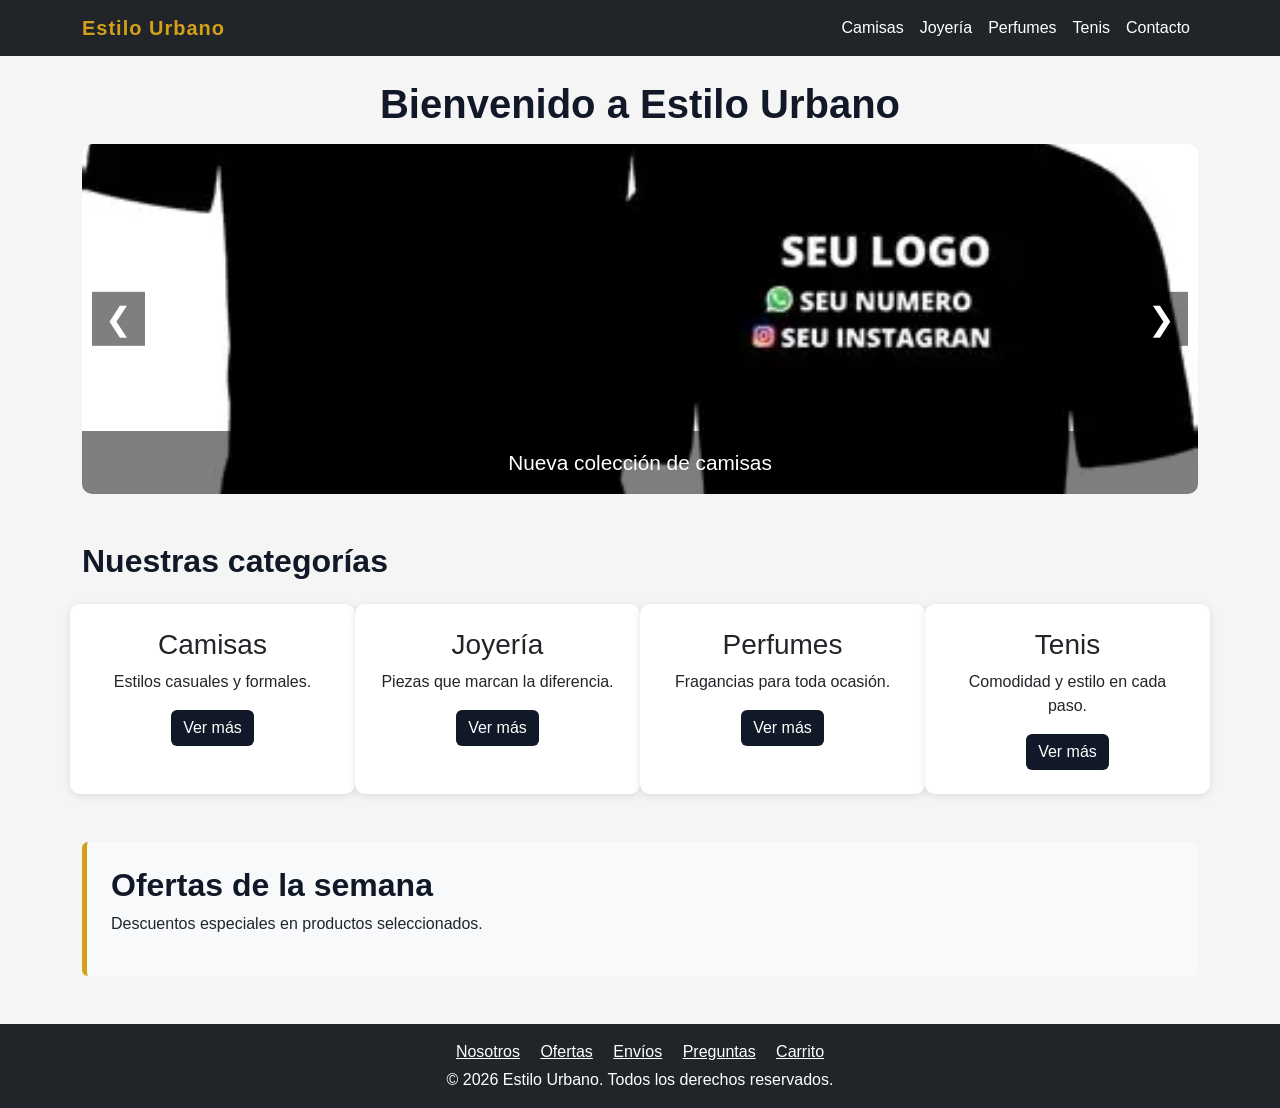
<file: index.html>
<!DOCTYPE html>
<html lang="es">
<head>
  <!-- Codificación y diseño responsivo -->
  <meta charset="UTF-8">
  <meta name="viewport" content="width=device-width, initial-scale=1">
  <title>Estilo Urbano | Tienda Online</title>
  <!-- Bootstrap (framework CSS) -->
  <link href="https://cdn.jsdelivr.net/npm/bootstrap@5.3.3/dist/css/bootstrap.min.css" rel="stylesheet">
  <!-- Nuestros estilos -->
  <link rel="stylesheet" href="css/styles.css">
</head>
<body>

  <!-- ENCABEZADO: logo y menú de navegación -->
  <header>
    <nav class="navbar navbar-expand-lg navbar-dark bg-dark">
      <div class="container">
        <a class="navbar-brand" href="index.html">Estilo Urbano</a>
        <button class="navbar-toggler" type="button" data-bs-toggle="collapse" data-bs-target="#menu">
          <span class="navbar-toggler-icon"></span>
        </button>
        <div class="collapse navbar-collapse" id="menu">
          <ul class="navbar-nav ms-auto">
            <li class="nav-item"><a class="nav-link" href="pages/camisas.html">Camisas</a></li>
            <li class="nav-item"><a class="nav-link" href="pages/joyeria.html">Joyería</a></li>
            <li class="nav-item"><a class="nav-link" href="pages/perfumes.html">Perfumes</a></li>
            <li class="nav-item"><a class="nav-link" href="pages/tenis.html">Tenis</a></li>
            <li class="nav-item"><a class="nav-link" href="pages/contacto.html">Contacto</a></li>
          </ul>
        </div>
      </div>
    </nav>
  </header>

  <!-- CUERPO PRINCIPAL -->
  <main class="container my-4">

    <!-- Sección del carrusel (se activa con JavaScript más adelante) -->
    <section id="carrusel" class="mb-5">
  <h1 class="text-center mb-3">Bienvenido a Estilo Urbano</h1>
  <!-- Carrusel hecho con JavaScript -->
  <div class="carrusel">
    <div class="slide activo">
      <img src="images/banner1.jpg" alt="Camisas">
      <p>Nueva colección de camisas</p>
    </div>
    <div class="slide">
      <img src="images/banner2.jpg" alt="Perfumes">
      <p>Fragancias para toda ocasión</p>
    </div>
    <div class="slide">
      <img src="images/banner3.jpg" alt="Tenis">
      <p>Tenis con estilo y comodidad</p>
    </div>
    <button id="btnPrev" class="btn-prev">&#10094;</button>
    <button id="btnNext" class="btn-next">&#10095;</button>
  </div>
</section>

    <!-- Sección de productos -->
    <section id="productos">
      <h2 class="mb-4">Nuestras categorías</h2>
      <div class="row g-4">
        <article class="col-12 col-sm-6 col-lg-3 producto">
          <h3>Camisas</h3>
          <p>Estilos casuales y formales.</p>
          <a href="pages/camisas.html" class="btn btn-dark">Ver más</a>
        </article>
        <article class="col-12 col-sm-6 col-lg-3 producto">
          <h3>Joyería</h3>
          <p>Piezas que marcan la diferencia.</p>
          <a href="pages/joyeria.html" class="btn btn-dark">Ver más</a>
        </article>
        <article class="col-12 col-sm-6 col-lg-3 producto">
          <h3>Perfumes</h3>
          <p>Fragancias para toda ocasión.</p>
          <a href="pages/perfumes.html" class="btn btn-dark">Ver más</a>
        </article>
        <article class="col-12 col-sm-6 col-lg-3 producto">
          <h3>Tenis</h3>
          <p>Comodidad y estilo en cada paso.</p>
          <a href="pages/tenis.html" class="btn btn-dark">Ver más</a>
        </article>
      </div>
    </section>

    <!-- Contenido lateral: ofertas -->
    <aside class="mt-5 p-4 bg-light rounded">
      <h2>Ofertas de la semana</h2>
      <p>Descuentos especiales en productos seleccionados.</p>
    </aside>

  </main>

  <!-- PIE DE PÁGINA -->
  <footer class="bg-dark text-white text-center py-3">
    <p class="mb-1">
  <a class="text-white me-3" href="pages/nosotros.html">Nosotros</a>
  <a class="text-white me-3" href="pages/ofertas.html">Ofertas</a>
  <a class="text-white me-3" href="pages/envios.html">Envíos</a>
  <a class="text-white me-3" href="pages/preguntas.html">Preguntas</a>
  <a class="text-white" href="pages/carrito.html">Carrito</a>
</p>
    <p class="mb-0">&copy; 2026 Estilo Urbano. Todos los derechos reservados.</p>
  </footer>

  <!-- Scripts: Bootstrap y el nuestro -->
  <script src="https://cdn.jsdelivr.net/npm/bootstrap@5.3.3/dist/js/bootstrap.bundle.min.js"></script>
  <script src="js/script.js"></script>
</body>
</html>
</file>
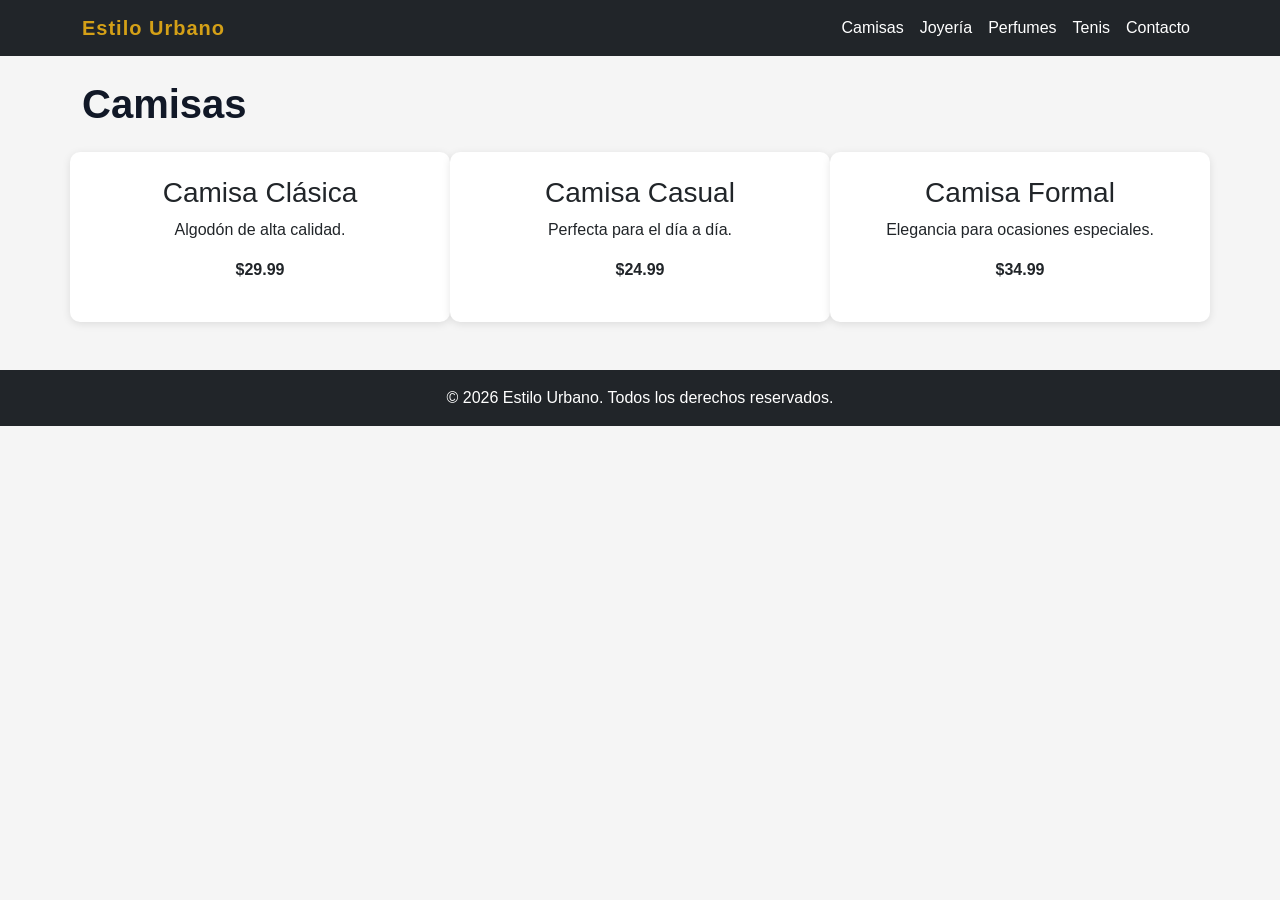
<file: pages/camisas.html>
<!DOCTYPE html>
<html lang="es">
<head>
  <meta charset="UTF-8">
  <meta name="viewport" content="width=device-width, initial-scale=1">
  <title>Camisas | Estilo Urbano</title>
  <link href="https://cdn.jsdelivr.net/npm/bootstrap@5.3.3/dist/css/bootstrap.min.css" rel="stylesheet">
  <!-- Las rutas llevan ../ porque esta página está dentro de la carpeta pages -->
  <link rel="stylesheet" href="../css/styles.css">
</head>
<body>

  <header>
    <nav class="navbar navbar-expand-lg navbar-dark bg-dark">
      <div class="container">
        <a class="navbar-brand" href="../index.html">Estilo Urbano</a>
        <button class="navbar-toggler" type="button" data-bs-toggle="collapse" data-bs-target="#menu">
          <span class="navbar-toggler-icon"></span>
        </button>
        <div class="collapse navbar-collapse" id="menu">
          <ul class="navbar-nav ms-auto">
            <li class="nav-item"><a class="nav-link" href="camisas.html">Camisas</a></li>
            <li class="nav-item"><a class="nav-link" href="joyeria.html">Joyería</a></li>
            <li class="nav-item"><a class="nav-link" href="perfumes.html">Perfumes</a></li>
            <li class="nav-item"><a class="nav-link" href="tenis.html">Tenis</a></li>
            <li class="nav-item"><a class="nav-link" href="contacto.html">Contacto</a></li>
          </ul>
        </div>
      </div>
    </nav>
  </header>

  <main class="container my-4">
    <section>
      <h1 class="mb-4">Camisas</h1>
      <div class="row g-4">
        <article class="col-12 col-sm-6 col-lg-4 producto">
          <h3>Camisa Clásica</h3>
          <p>Algodón de alta calidad.</p>
          <p><strong>$29.99</strong></p>
        </article>
        <article class="col-12 col-sm-6 col-lg-4 producto">
          <h3>Camisa Casual</h3>
          <p>Perfecta para el día a día.</p>
          <p><strong>$24.99</strong></p>
        </article>
        <article class="col-12 col-sm-6 col-lg-4 producto">
          <h3>Camisa Formal</h3>
          <p>Elegancia para ocasiones especiales.</p>
          <p><strong>$34.99</strong></p>
        </article>
      </div>
    </section>
  </main>

  <footer class="bg-dark text-white text-center py-3">
    <p class="mb-0">&copy; 2026 Estilo Urbano. Todos los derechos reservados.</p>
  </footer>

  <script src="https://cdn.jsdelivr.net/npm/bootstrap@5.3.3/dist/js/bootstrap.bundle.min.js"></script>
  <script src="../js/script.js"></script>
</body>
</html>
</file>
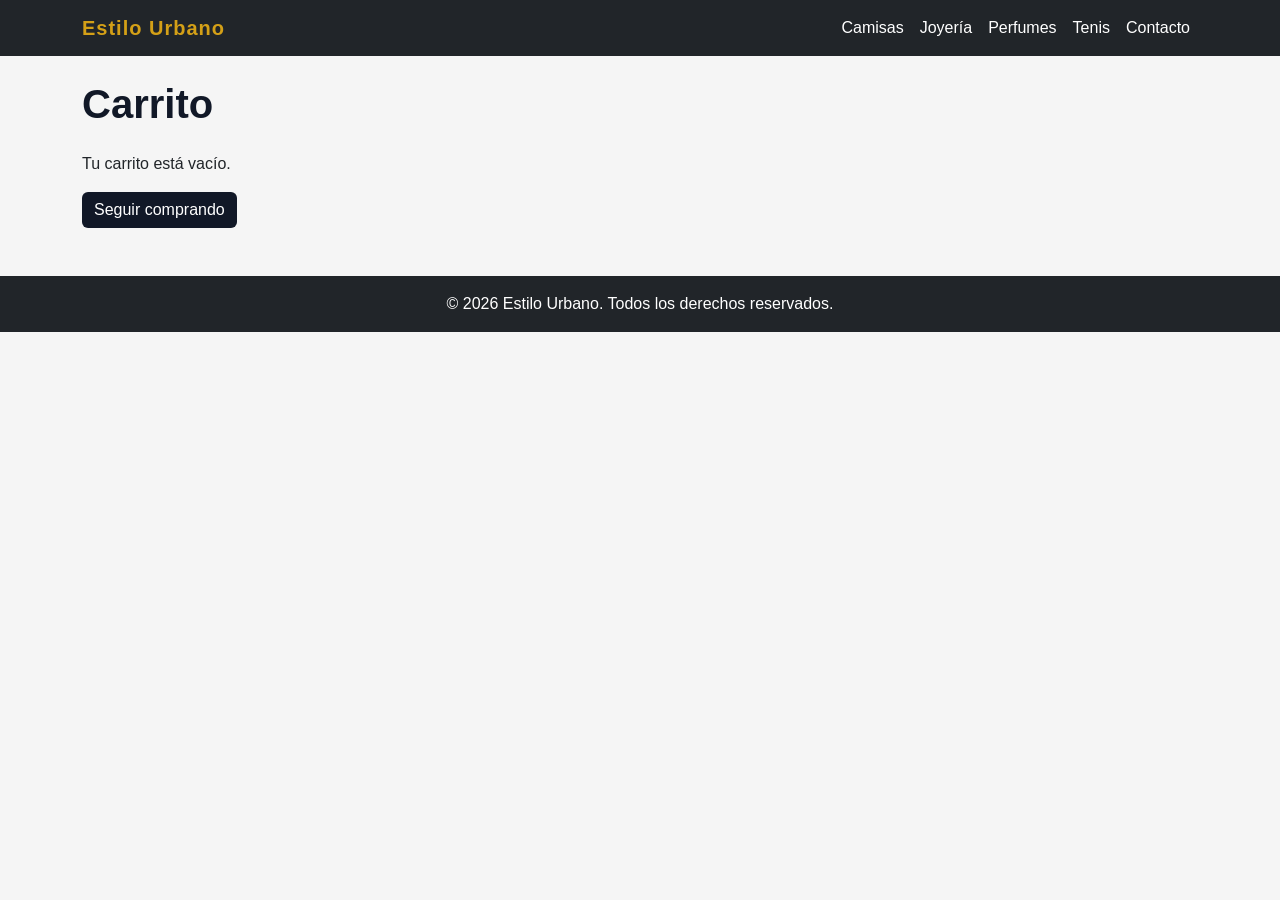
<file: pages/carrito.html>
<!DOCTYPE html>
<html lang="es">
<head>
  <meta charset="UTF-8">
  <meta name="viewport" content="width=device-width, initial-scale=1">
  <title>Carrito | Estilo Urbano</title>
  <link href="https://cdn.jsdelivr.net/npm/bootstrap@5.3.3/dist/css/bootstrap.min.css" rel="stylesheet">
  <link rel="stylesheet" href="../css/styles.css">
</head>
<body>
  <header>
    <nav class="navbar navbar-expand-lg navbar-dark bg-dark">
      <div class="container">
        <a class="navbar-brand" href="../index.html">Estilo Urbano</a>
        <button class="navbar-toggler" type="button" data-bs-toggle="collapse" data-bs-target="#menu">
          <span class="navbar-toggler-icon"></span>
        </button>
        <div class="collapse navbar-collapse" id="menu">
          <ul class="navbar-nav ms-auto">
            <li class="nav-item"><a class="nav-link" href="camisas.html">Camisas</a></li>
            <li class="nav-item"><a class="nav-link" href="joyeria.html">Joyería</a></li>
            <li class="nav-item"><a class="nav-link" href="perfumes.html">Perfumes</a></li>
            <li class="nav-item"><a class="nav-link" href="tenis.html">Tenis</a></li>
            <li class="nav-item"><a class="nav-link" href="contacto.html">Contacto</a></li>
          </ul>
        </div>
      </div>
    </nav>
  </header>

  <main class="container my-4">
    <section>
      <h1 class="mb-4">Carrito</h1>
      <p>Tu carrito está vacío.</p>
      <a href="../index.html" class="btn btn-dark">Seguir comprando</a>
    </section>
  </main>

  <footer class="bg-dark text-white text-center py-3">
    <p class="mb-0">&copy; 2026 Estilo Urbano. Todos los derechos reservados.</p>
  </footer>

  <script src="https://cdn.jsdelivr.net/npm/bootstrap@5.3.3/dist/js/bootstrap.bundle.min.js"></script>
  <script src="../js/script.js"></script>
</body>
</html>
</file>
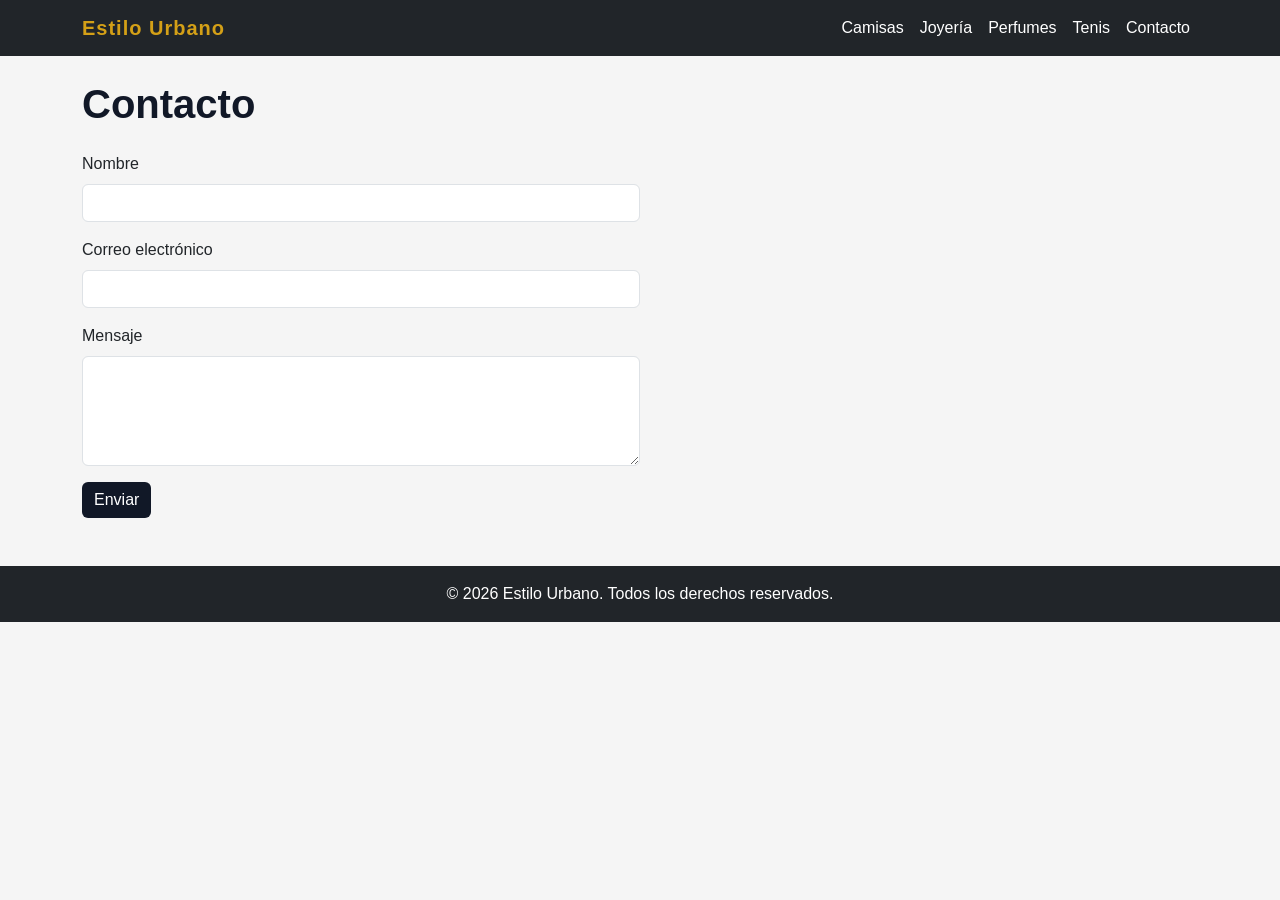
<file: pages/contacto.html>
<!DOCTYPE html>
<html lang="es">
<head>
  <meta charset="UTF-8">
  <meta name="viewport" content="width=device-width, initial-scale=1">
  <title>Contacto | Estilo Urbano</title>
  <link href="https://cdn.jsdelivr.net/npm/bootstrap@5.3.3/dist/css/bootstrap.min.css" rel="stylesheet">
  <!-- Las rutas llevan ../ porque esta página está dentro de la carpeta pages -->
  <link rel="stylesheet" href="../css/styles.css">
</head>
<body>

  <header>
    <nav class="navbar navbar-expand-lg navbar-dark bg-dark">
      <div class="container">
        <a class="navbar-brand" href="../index.html">Estilo Urbano</a>
        <button class="navbar-toggler" type="button" data-bs-toggle="collapse" data-bs-target="#menu">
          <span class="navbar-toggler-icon"></span>
        </button>
        <div class="collapse navbar-collapse" id="menu">
          <ul class="navbar-nav ms-auto">
            <li class="nav-item"><a class="nav-link" href="camisas.html">Camisas</a></li>
            <li class="nav-item"><a class="nav-link" href="joyeria.html">Joyería</a></li>
            <li class="nav-item"><a class="nav-link" href="perfumes.html">Perfumes</a></li>
            <li class="nav-item"><a class="nav-link" href="tenis.html">Tenis</a></li>
            <li class="nav-item"><a class="nav-link" href="contacto.html">Contacto</a></li>
          </ul>
        </div>
      </div>
    </nav>
  </header>

  <main class="container my-4">
  <section>
    <h1 class="mb-4">Contacto</h1>
    <!-- Formulario validado con JavaScript (novalidate desactiva la validación del navegador) -->
    <form id="formContacto" novalidate class="col-12 col-md-8 col-lg-6">
      <div class="mb-3">
        <label for="nombre" class="form-label">Nombre</label>
        <input type="text" class="form-control" id="nombre">
        <div class="invalid-feedback">Escribe tu nombre (mínimo 3 letras).</div>
      </div>
      <div class="mb-3">
        <label for="correo" class="form-label">Correo electrónico</label>
        <input type="email" class="form-control" id="correo">
        <div class="invalid-feedback">Escribe un correo válido.</div>
      </div>
      <div class="mb-3">
        <label for="mensaje" class="form-label">Mensaje</label>
        <textarea class="form-control" id="mensaje" rows="4"></textarea>
        <div class="invalid-feedback">El mensaje debe tener al menos 10 caracteres.</div>
      </div>
      <button type="submit" class="btn btn-dark">Enviar</button>
      <p id="exito" class="text-success mt-3 d-none">¡Mensaje enviado correctamente!</p>
    </form>
  </section>
</main>
  <footer class="bg-dark text-white text-center py-3">
    <p class="mb-0">&copy; 2026 Estilo Urbano. Todos los derechos reservados.</p>
  </footer>

  <script src="https://cdn.jsdelivr.net/npm/bootstrap@5.3.3/dist/js/bootstrap.bundle.min.js"></script>
  <script src="../js/script.js"></script>
</body>
</html>
</file>
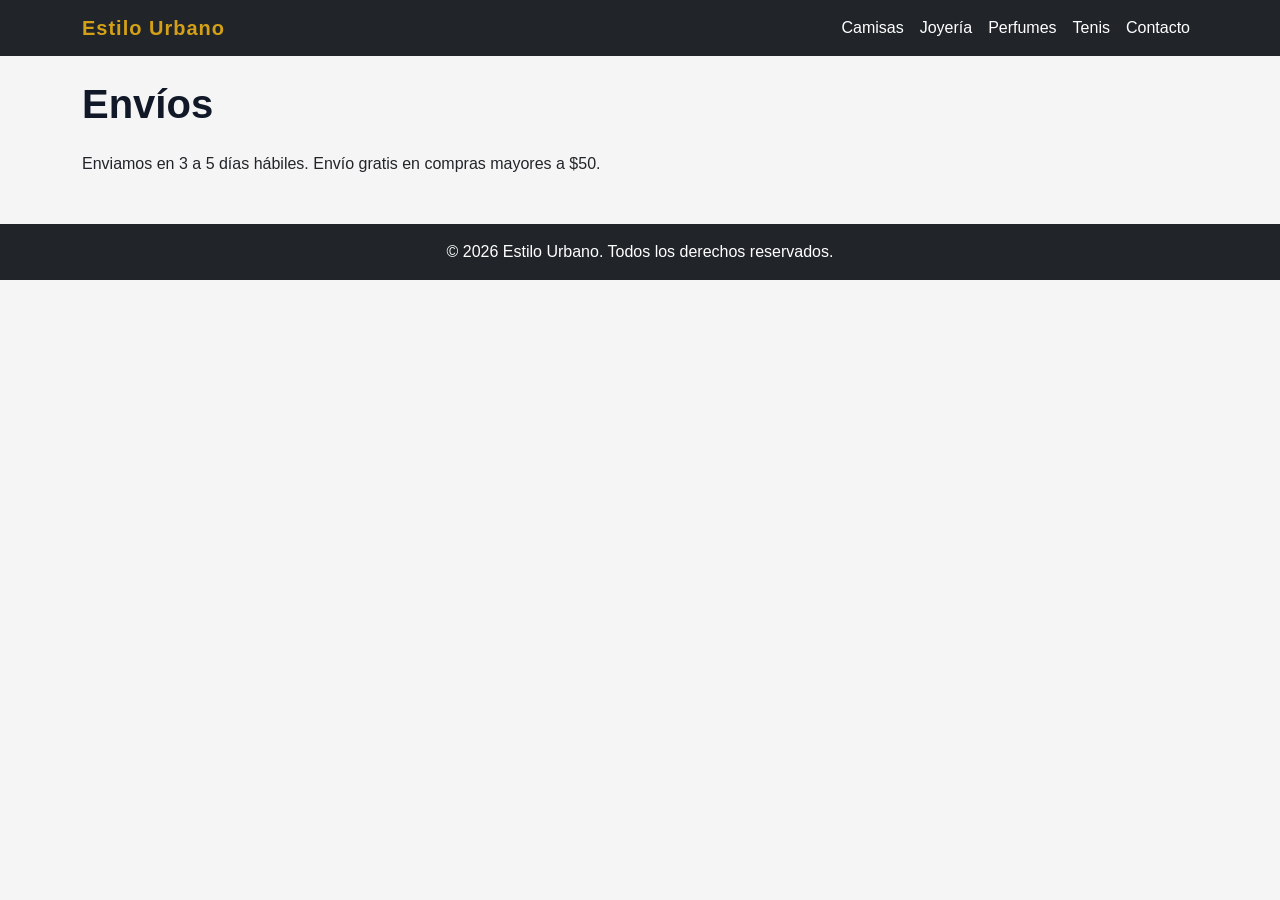
<file: pages/envios.html>
<!DOCTYPE html>
<html lang="es">
<head>
  <meta charset="UTF-8">
  <meta name="viewport" content="width=device-width, initial-scale=1">
  <title>Envíos | Estilo Urbano</title>
  <link href="https://cdn.jsdelivr.net/npm/bootstrap@5.3.3/dist/css/bootstrap.min.css" rel="stylesheet">
  <link rel="stylesheet" href="../css/styles.css">
</head>
<body>
  <header>
    <nav class="navbar navbar-expand-lg navbar-dark bg-dark">
      <div class="container">
        <a class="navbar-brand" href="../index.html">Estilo Urbano</a>
        <button class="navbar-toggler" type="button" data-bs-toggle="collapse" data-bs-target="#menu">
          <span class="navbar-toggler-icon"></span>
        </button>
        <div class="collapse navbar-collapse" id="menu">
          <ul class="navbar-nav ms-auto">
            <li class="nav-item"><a class="nav-link" href="camisas.html">Camisas</a></li>
            <li class="nav-item"><a class="nav-link" href="joyeria.html">Joyería</a></li>
            <li class="nav-item"><a class="nav-link" href="perfumes.html">Perfumes</a></li>
            <li class="nav-item"><a class="nav-link" href="tenis.html">Tenis</a></li>
            <li class="nav-item"><a class="nav-link" href="contacto.html">Contacto</a></li>
          </ul>
        </div>
      </div>
    </nav>
  </header>

  <main class="container my-4">
    <section>
      <h1 class="mb-4">Envíos</h1>
      <p>Enviamos en 3 a 5 días hábiles. Envío gratis en compras mayores a $50.</p>
    </section>
  </main>

  <footer class="bg-dark text-white text-center py-3">
    <p class="mb-0">&copy; 2026 Estilo Urbano. Todos los derechos reservados.</p>
  </footer>

  <script src="https://cdn.jsdelivr.net/npm/bootstrap@5.3.3/dist/js/bootstrap.bundle.min.js"></script>
  <script src="../js/script.js"></script>
</body>
</html>
</file>
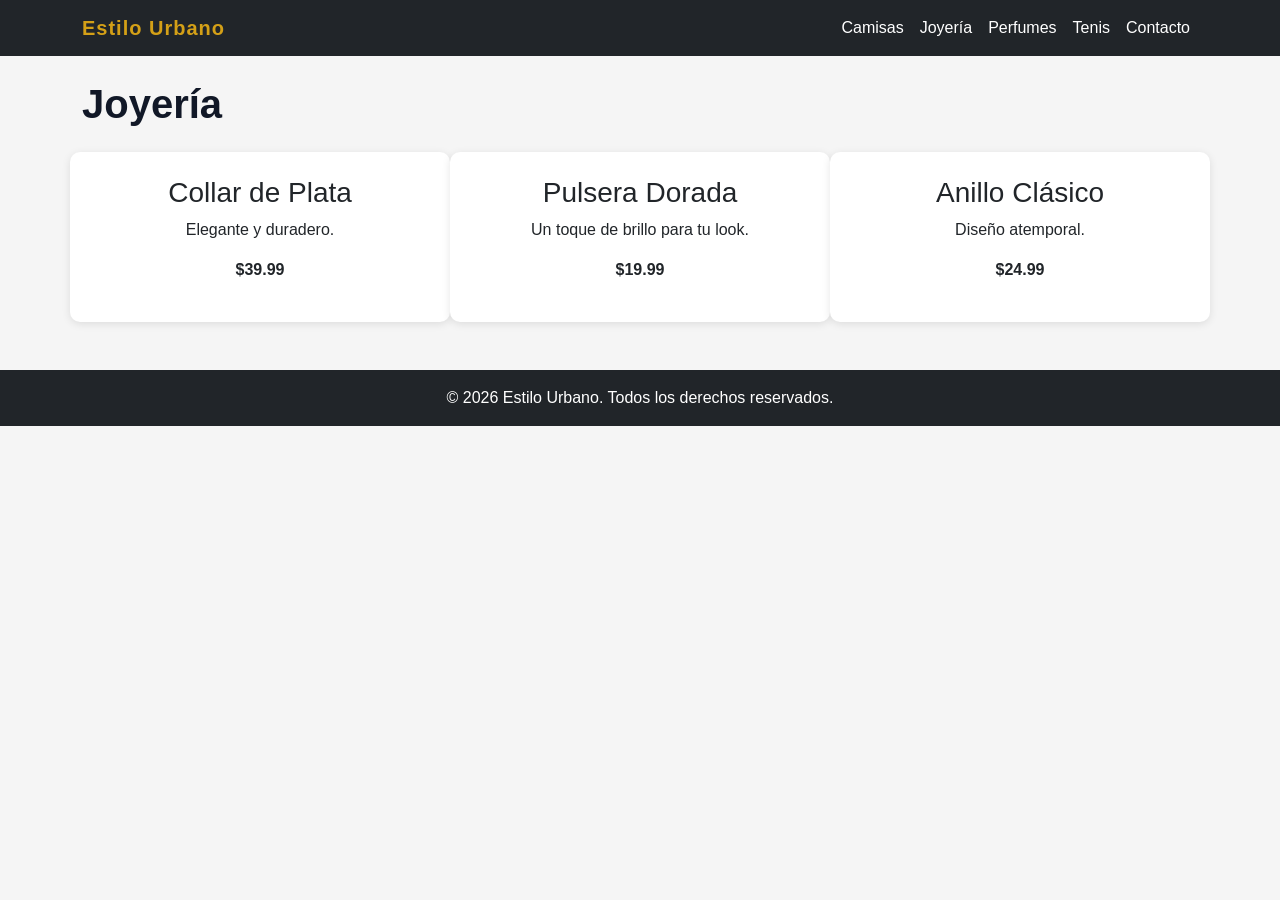
<file: pages/joyeria.html>
<!DOCTYPE html>
<html lang="es">
<head>
  <meta charset="UTF-8">
  <meta name="viewport" content="width=device-width, initial-scale=1">
  <title>Joyería | Estilo Urbano</title>
  <link href="https://cdn.jsdelivr.net/npm/bootstrap@5.3.3/dist/css/bootstrap.min.css" rel="stylesheet">
  <!-- Las rutas llevan ../ porque esta página está dentro de la carpeta pages -->
  <link rel="stylesheet" href="../css/styles.css">
</head>
<body>

  <header>
    <nav class="navbar navbar-expand-lg navbar-dark bg-dark">
      <div class="container">
        <a class="navbar-brand" href="../index.html">Estilo Urbano</a>
        <button class="navbar-toggler" type="button" data-bs-toggle="collapse" data-bs-target="#menu">
          <span class="navbar-toggler-icon"></span>
        </button>
        <div class="collapse navbar-collapse" id="menu">
          <ul class="navbar-nav ms-auto">
            <li class="nav-item"><a class="nav-link" href="camisas.html">Camisas</a></li>
            <li class="nav-item"><a class="nav-link" href="joyeria.html">Joyería</a></li>
            <li class="nav-item"><a class="nav-link" href="perfumes.html">Perfumes</a></li>
            <li class="nav-item"><a class="nav-link" href="tenis.html">Tenis</a></li>
            <li class="nav-item"><a class="nav-link" href="contacto.html">Contacto</a></li>
          </ul>
        </div>
      </div>
    </nav>
  </header>

  <main class="container my-4">
    <section>
      <h1 class="mb-4">Joyería</h1>
      <div class="row g-4">
        <article class="col-12 col-sm-6 col-lg-4 producto">
          <h3>Collar de Plata</h3>
          <p>Elegante y duradero.</p>
          <p><strong>$39.99</strong></p>
        </article>
        <article class="col-12 col-sm-6 col-lg-4 producto">
          <h3>Pulsera Dorada</h3>
          <p>Un toque de brillo para tu look.</p>
          <p><strong>$19.99</strong></p>
        </article>
        <article class="col-12 col-sm-6 col-lg-4 producto">
          <h3>Anillo Clásico</h3>
          <p>Diseño atemporal.</p>
          <p><strong>$24.99</strong></p>
        </article>
      </div>
    </section>
  </main>

  <footer class="bg-dark text-white text-center py-3">
    <p class="mb-0">&copy; 2026 Estilo Urbano. Todos los derechos reservados.</p>
  </footer>

  <script src="https://cdn.jsdelivr.net/npm/bootstrap@5.3.3/dist/js/bootstrap.bundle.min.js"></script>
  <script src="../js/script.js"></script>
</body>
</html>
</file>
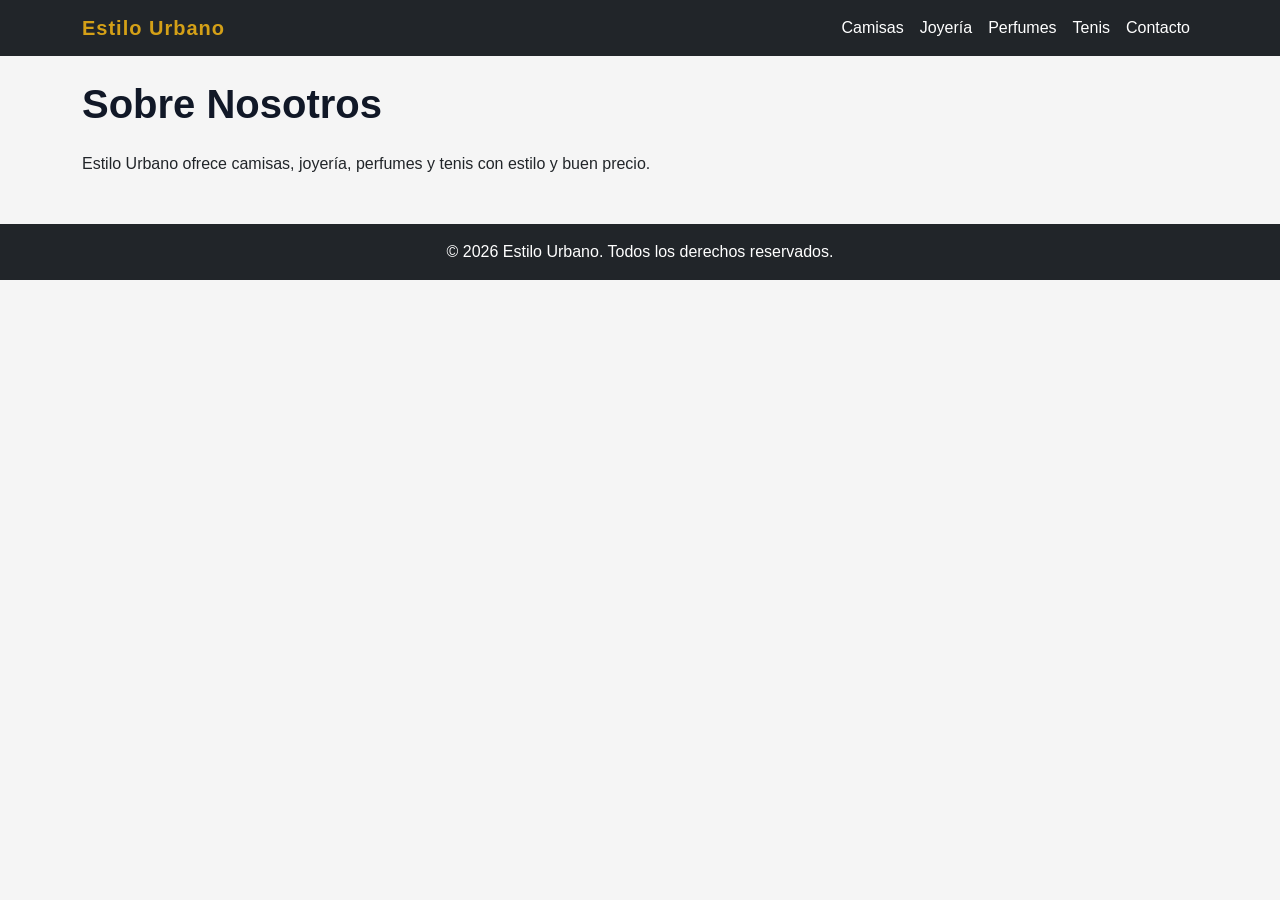
<file: pages/nosotros.html>
<!DOCTYPE html>
<html lang="es">
<head>
  <meta charset="UTF-8">
  <meta name="viewport" content="width=device-width, initial-scale=1">
  <title>Nosotros | Estilo Urbano</title>
  <link href="https://cdn.jsdelivr.net/npm/bootstrap@5.3.3/dist/css/bootstrap.min.css" rel="stylesheet">
  <link rel="stylesheet" href="../css/styles.css">
</head>
<body>
  <header>
    <nav class="navbar navbar-expand-lg navbar-dark bg-dark">
      <div class="container">
        <a class="navbar-brand" href="../index.html">Estilo Urbano</a>
        <button class="navbar-toggler" type="button" data-bs-toggle="collapse" data-bs-target="#menu">
          <span class="navbar-toggler-icon"></span>
        </button>
        <div class="collapse navbar-collapse" id="menu">
          <ul class="navbar-nav ms-auto">
            <li class="nav-item"><a class="nav-link" href="camisas.html">Camisas</a></li>
            <li class="nav-item"><a class="nav-link" href="joyeria.html">Joyería</a></li>
            <li class="nav-item"><a class="nav-link" href="perfumes.html">Perfumes</a></li>
            <li class="nav-item"><a class="nav-link" href="tenis.html">Tenis</a></li>
            <li class="nav-item"><a class="nav-link" href="contacto.html">Contacto</a></li>
          </ul>
        </div>
      </div>
    </nav>
  </header>

  <main class="container my-4">
    <section>
      <h1 class="mb-4">Sobre Nosotros</h1>
      <p>Estilo Urbano ofrece camisas, joyería, perfumes y tenis con estilo y buen precio.</p>
    </section>
  </main>

  <footer class="bg-dark text-white text-center py-3">
    <p class="mb-0">&copy; 2026 Estilo Urbano. Todos los derechos reservados.</p>
  </footer>

  <script src="https://cdn.jsdelivr.net/npm/bootstrap@5.3.3/dist/js/bootstrap.bundle.min.js"></script>
  <script src="../js/script.js"></script>
</body>
</html>
</file>
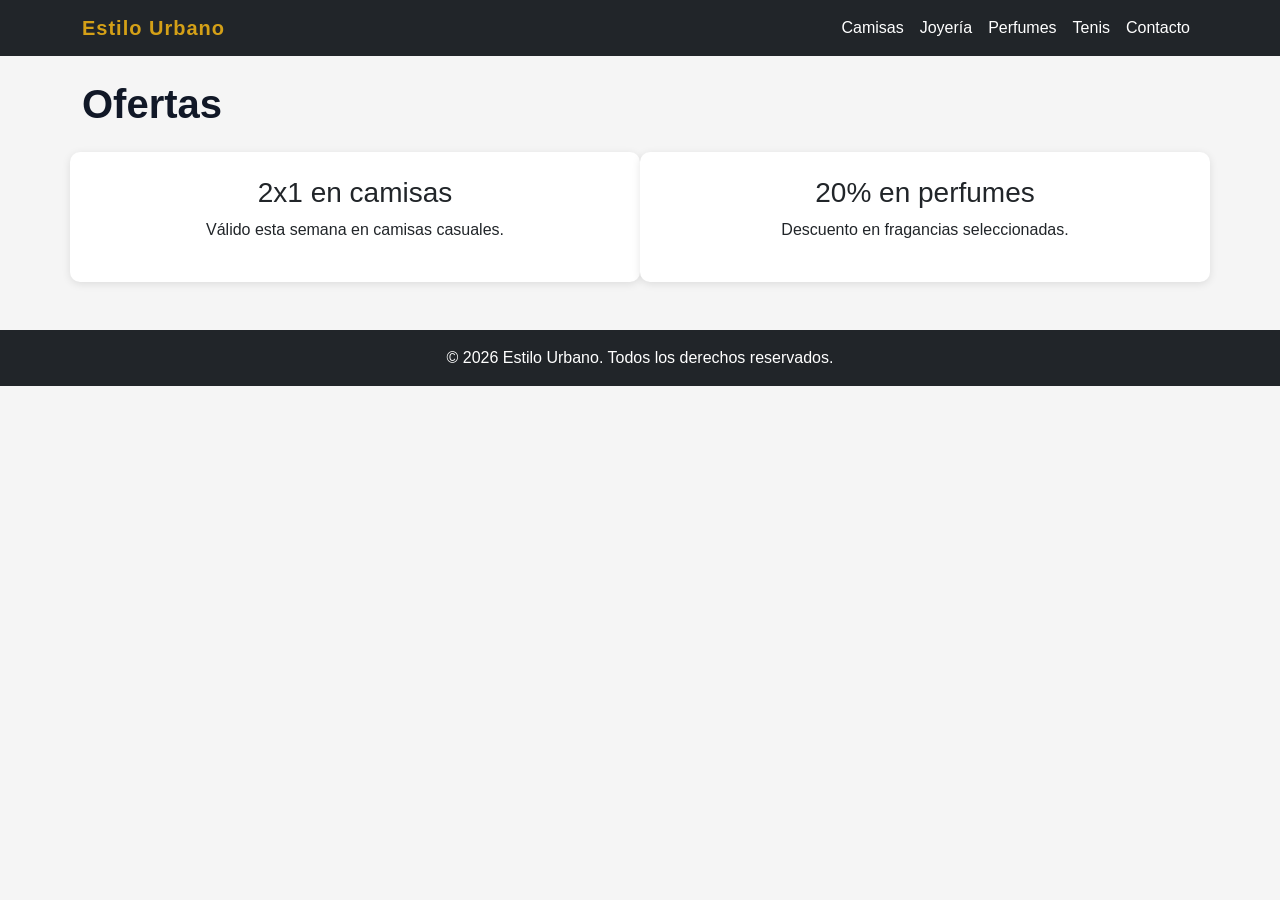
<file: pages/ofertas.html>
<!DOCTYPE html>
<html lang="es">
<head>
  <meta charset="UTF-8">
  <meta name="viewport" content="width=device-width, initial-scale=1">
  <title>Ofertas | Estilo Urbano</title>
  <link href="https://cdn.jsdelivr.net/npm/bootstrap@5.3.3/dist/css/bootstrap.min.css" rel="stylesheet">
  <link rel="stylesheet" href="../css/styles.css">
</head>
<body>
  <header>
    <nav class="navbar navbar-expand-lg navbar-dark bg-dark">
      <div class="container">
        <a class="navbar-brand" href="../index.html">Estilo Urbano</a>
        <button class="navbar-toggler" type="button" data-bs-toggle="collapse" data-bs-target="#menu">
          <span class="navbar-toggler-icon"></span>
        </button>
        <div class="collapse navbar-collapse" id="menu">
          <ul class="navbar-nav ms-auto">
            <li class="nav-item"><a class="nav-link" href="camisas.html">Camisas</a></li>
            <li class="nav-item"><a class="nav-link" href="joyeria.html">Joyería</a></li>
            <li class="nav-item"><a class="nav-link" href="perfumes.html">Perfumes</a></li>
            <li class="nav-item"><a class="nav-link" href="tenis.html">Tenis</a></li>
            <li class="nav-item"><a class="nav-link" href="contacto.html">Contacto</a></li>
          </ul>
        </div>
      </div>
    </nav>
  </header>

  <main class="container my-4">
    <section>
      <h1 class="mb-4">Ofertas</h1>
      <div class="row g-4">
        <article class="col-12 col-md-6 producto">
          <h3>2x1 en camisas</h3>
          <p>Válido esta semana en camisas casuales.</p>
        </article>
        <article class="col-12 col-md-6 producto">
          <h3>20% en perfumes</h3>
          <p>Descuento en fragancias seleccionadas.</p>
        </article>
      </div>
    </section>
  </main>

  <footer class="bg-dark text-white text-center py-3">
    <p class="mb-0">&copy; 2026 Estilo Urbano. Todos los derechos reservados.</p>
  </footer>

  <script src="https://cdn.jsdelivr.net/npm/bootstrap@5.3.3/dist/js/bootstrap.bundle.min.js"></script>
  <script src="../js/script.js"></script>
</body>
</html>
</file>
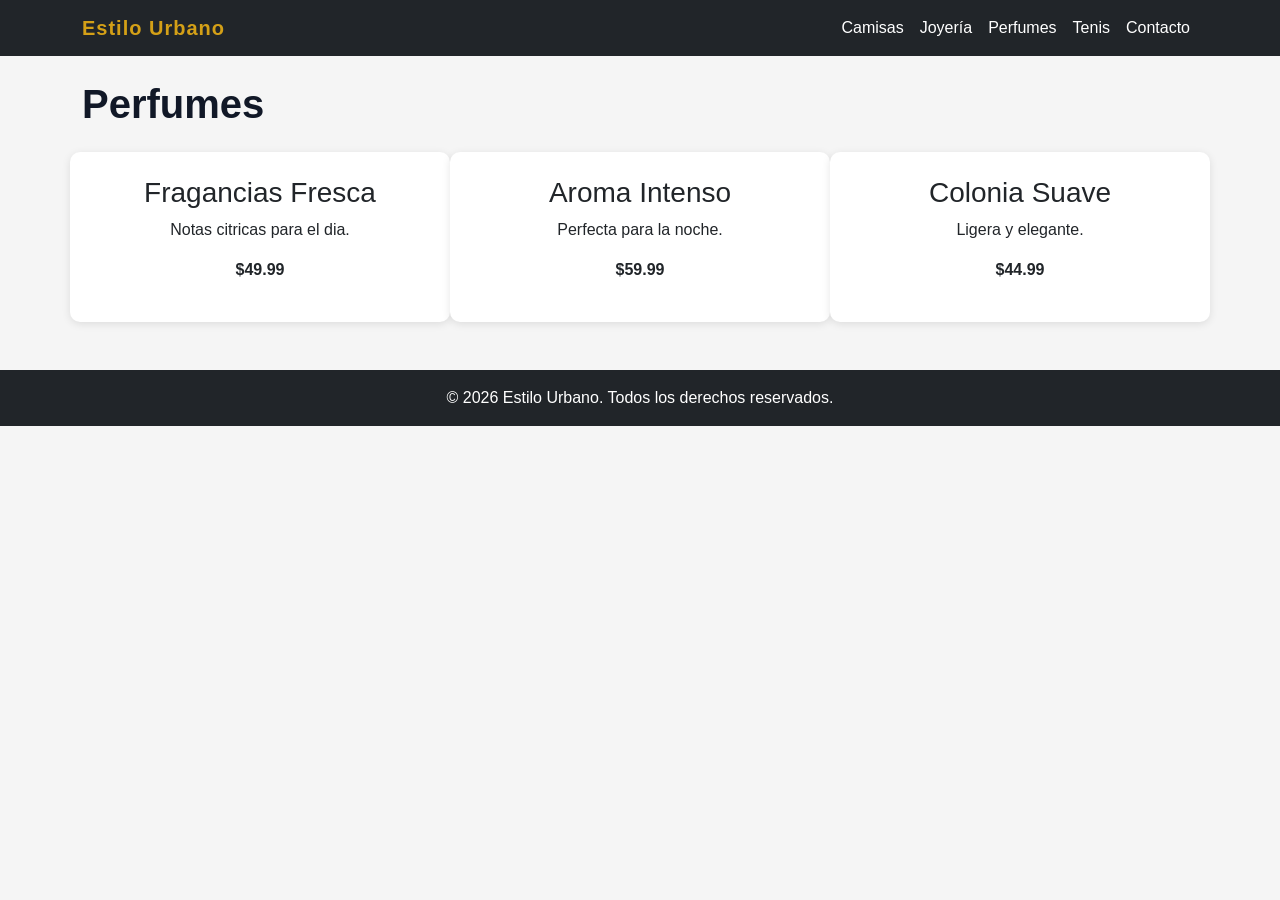
<file: pages/perfumes.html>
<!DOCTYPE html>
<html lang="es">
<head>
  <meta charset="UTF-8">
  <meta name="viewport" content="width=device-width, initial-scale=1">
  <title>Perfumes | Estilo Urbano</title>
  <link href="https://cdn.jsdelivr.net/npm/bootstrap@5.3.3/dist/css/bootstrap.min.css" rel="stylesheet">
  <!-- Las rutas llevan ../ porque esta página está dentro de la carpeta pages -->
  <link rel="stylesheet" href="../css/styles.css">
</head>
<body>

  <header>
    <nav class="navbar navbar-expand-lg navbar-dark bg-dark">
      <div class="container">
        <a class="navbar-brand" href="../index.html">Estilo Urbano</a>
        <button class="navbar-toggler" type="button" data-bs-toggle="collapse" data-bs-target="#menu">
          <span class="navbar-toggler-icon"></span>
        </button>
        <div class="collapse navbar-collapse" id="menu">
          <ul class="navbar-nav ms-auto">
            <li class="nav-item"><a class="nav-link" href="camisas.html">Camisas</a></li>
            <li class="nav-item"><a class="nav-link" href="joyeria.html">Joyería</a></li>
            <li class="nav-item"><a class="nav-link" href="perfumes.html">Perfumes</a></li>
            <li class="nav-item"><a class="nav-link" href="tenis.html">Tenis</a></li>
            <li class="nav-item"><a class="nav-link" href="contacto.html">Contacto</a></li>
          </ul>
        </div>
      </div>
    </nav>
  </header>

  <main class="container my-4">
    <section>
      <h1 class="mb-4">Perfumes</h1>
      <div class="row g-4">
        <article class="col-12 col-sm-6 col-lg-4 producto">
          <h3>Fragancias Fresca</h3>
          <p>Notas citricas para el dia.</p>
          <p><strong>$49.99</strong></p>
        </article>
        <article class="col-12 col-sm-6 col-lg-4 producto">
          <h3>Aroma Intenso</h3>
          <p>Perfecta para la noche.</p>
          <p><strong>$59.99</strong></p>
        </article>
        <article class="col-12 col-sm-6 col-lg-4 producto">
          <h3>Colonia Suave</h3>
          <p>Ligera y elegante.</p>
          <p><strong>$44.99</strong></p>
        </article>
      </div>
    </section>
  </main>

  <footer class="bg-dark text-white text-center py-3">
    <p class="mb-0">&copy; 2026 Estilo Urbano. Todos los derechos reservados.</p>
  </footer>

  <script src="https://cdn.jsdelivr.net/npm/bootstrap@5.3.3/dist/js/bootstrap.bundle.min.js"></script>
  <script src="../js/script.js"></script>
</body>
</html>
</file>
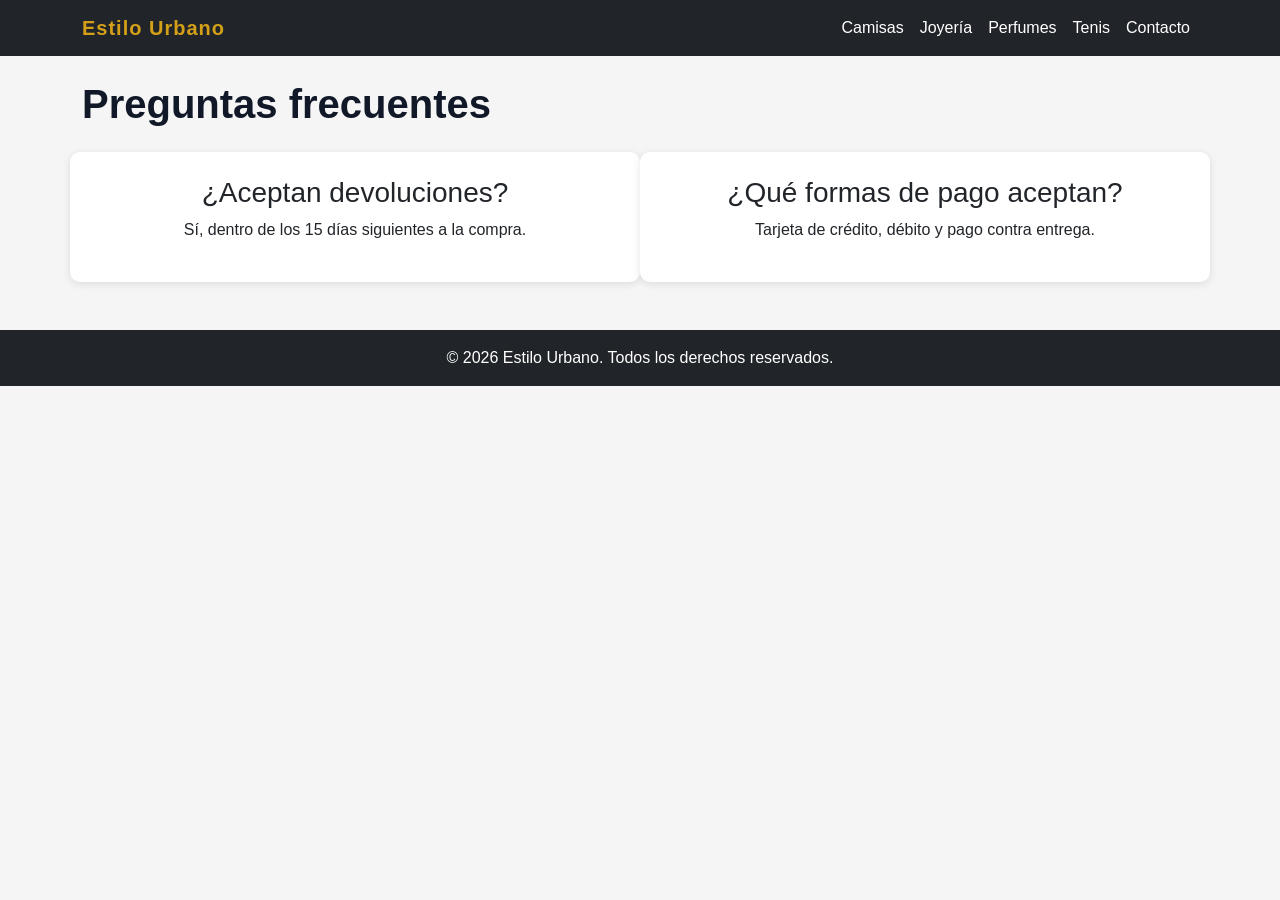
<file: pages/preguntas.html>
<!DOCTYPE html>
<html lang="es">
<head>
  <meta charset="UTF-8">
  <meta name="viewport" content="width=device-width, initial-scale=1">
  <title>Preguntas | Estilo Urbano</title>
  <link href="https://cdn.jsdelivr.net/npm/bootstrap@5.3.3/dist/css/bootstrap.min.css" rel="stylesheet">
  <link rel="stylesheet" href="../css/styles.css">
</head>
<body>
  <header>
    <nav class="navbar navbar-expand-lg navbar-dark bg-dark">
      <div class="container">
        <a class="navbar-brand" href="../index.html">Estilo Urbano</a>
        <button class="navbar-toggler" type="button" data-bs-toggle="collapse" data-bs-target="#menu">
          <span class="navbar-toggler-icon"></span>
        </button>
        <div class="collapse navbar-collapse" id="menu">
          <ul class="navbar-nav ms-auto">
            <li class="nav-item"><a class="nav-link" href="camisas.html">Camisas</a></li>
            <li class="nav-item"><a class="nav-link" href="joyeria.html">Joyería</a></li>
            <li class="nav-item"><a class="nav-link" href="perfumes.html">Perfumes</a></li>
            <li class="nav-item"><a class="nav-link" href="tenis.html">Tenis</a></li>
            <li class="nav-item"><a class="nav-link" href="contacto.html">Contacto</a></li>
          </ul>
        </div>
      </div>
    </nav>
  </header>

  <main class="container my-4">
    <section>
      <h1 class="mb-4">Preguntas frecuentes</h1>
      <div class="row g-4">
        <article class="col-12 col-md-6 producto">
          <h3>¿Aceptan devoluciones?</h3>
          <p>Sí, dentro de los 15 días siguientes a la compra.</p>
        </article>
        <article class="col-12 col-md-6 producto">
          <h3>¿Qué formas de pago aceptan?</h3>
          <p>Tarjeta de crédito, débito y pago contra entrega.</p>
        </article>
      </div>
    </section>
  </main>

  <footer class="bg-dark text-white text-center py-3">
    <p class="mb-0">&copy; 2026 Estilo Urbano. Todos los derechos reservados.</p>
  </footer>

  <script src="https://cdn.jsdelivr.net/npm/bootstrap@5.3.3/dist/js/bootstrap.bundle.min.js"></script>
  <script src="../js/script.js"></script>
</body>
</html>
</file>
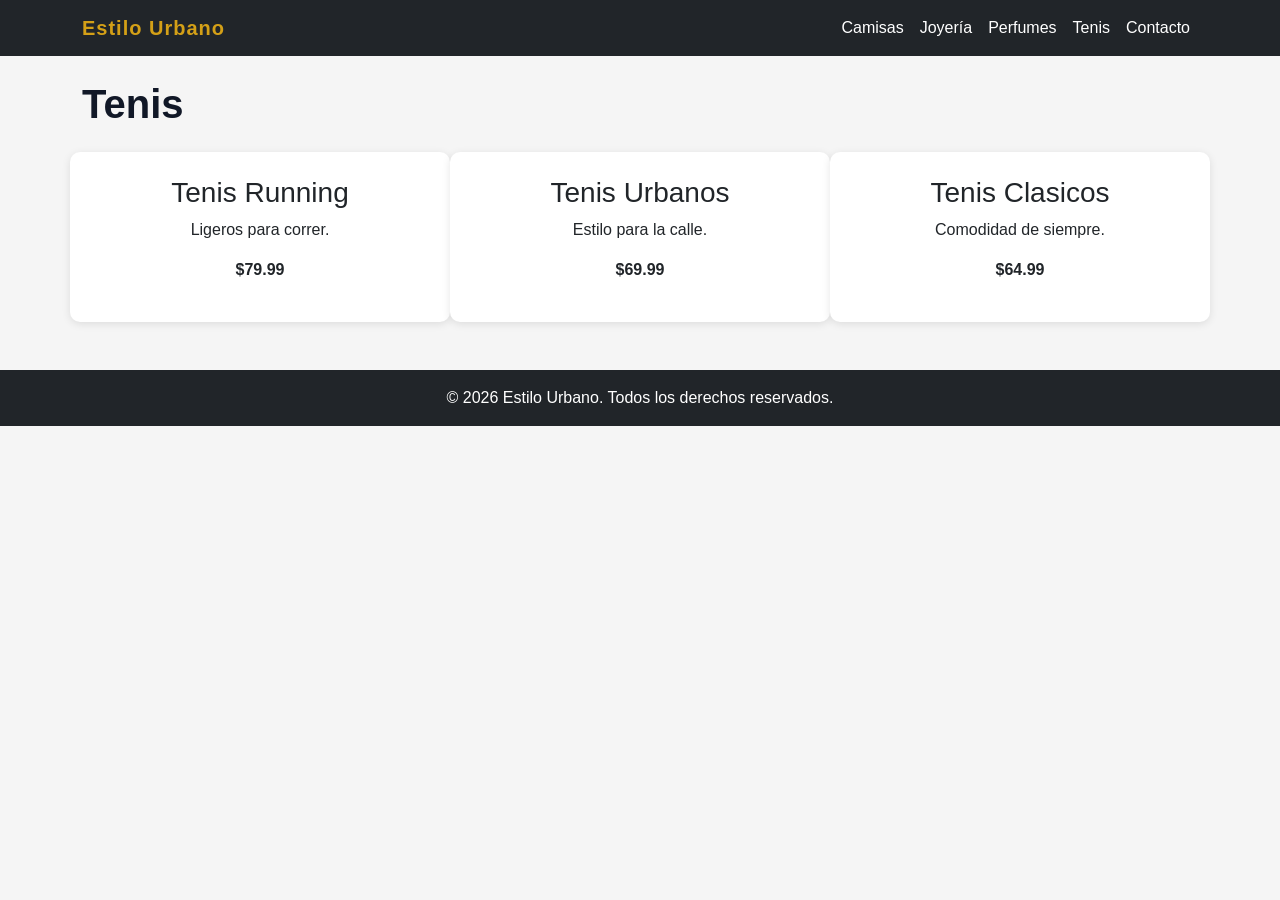
<file: pages/tenis.html>
<!DOCTYPE html>
<html lang="es">
<head>
  <meta charset="UTF-8">
  <meta name="viewport" content="width=device-width, initial-scale=1">
  <title>Tenis | Estilo Urbano</title>
  <link href="https://cdn.jsdelivr.net/npm/bootstrap@5.3.3/dist/css/bootstrap.min.css" rel="stylesheet">
  <!-- Las rutas llevan ../ porque esta página está dentro de la carpeta pages -->
  <link rel="stylesheet" href="../css/styles.css">
</head>
<body>

  <header>
    <nav class="navbar navbar-expand-lg navbar-dark bg-dark">
      <div class="container">
        <a class="navbar-brand" href="../index.html">Estilo Urbano</a>
        <button class="navbar-toggler" type="button" data-bs-toggle="collapse" data-bs-target="#menu">
          <span class="navbar-toggler-icon"></span>
        </button>
        <div class="collapse navbar-collapse" id="menu">
          <ul class="navbar-nav ms-auto">
            <li class="nav-item"><a class="nav-link" href="camisas.html">Camisas</a></li>
            <li class="nav-item"><a class="nav-link" href="joyeria.html">Joyería</a></li>
            <li class="nav-item"><a class="nav-link" href="perfumes.html">Perfumes</a></li>
            <li class="nav-item"><a class="nav-link" href="tenis.html">Tenis</a></li>
            <li class="nav-item"><a class="nav-link" href="contacto.html">Contacto</a></li>
          </ul>
        </div>
      </div>
    </nav>
  </header>

  <main class="container my-4">
    <section>
      <h1 class="mb-4">Tenis</h1>
      <div class="row g-4">
        <article class="col-12 col-sm-6 col-lg-4 producto">
          <h3>Tenis Running</h3>
          <p>Ligeros para correr.</p>
          <p><strong>$79.99</strong></p>
        </article>
        <article class="col-12 col-sm-6 col-lg-4 producto">
          <h3>Tenis Urbanos</h3>
          <p>Estilo para la calle.</p>
          <p><strong>$69.99</strong></p>
        </article>
        <article class="col-12 col-sm-6 col-lg-4 producto">
          <h3>Tenis Clasicos</h3>
          <p>Comodidad de siempre.</p>
          <p><strong>$64.99</strong></p>
        </article>
      </div>
    </section>
  </main>

  <footer class="bg-dark text-white text-center py-3">
    <p class="mb-0">&copy; 2026 Estilo Urbano. Todos los derechos reservados.</p>
  </footer>

  <script src="https://cdn.jsdelivr.net/npm/bootstrap@5.3.3/dist/js/bootstrap.bundle.min.js"></script>
  <script src="../js/script.js"></script>
</body>
</html>
</file>
<file: css/styles.css>
/* ===== VARIABLES: colores de la identidad de la tienda ===== */
:root {
  --color-principal: #111827; /* negro azulado */
  --color-acento: #d4a017; /* dorado */
  --color-fondo: #f5f5f5; /* gris claro */
}

/* ===== ESTILOS GENERALES ===== */
body {
  background-color: var(--color-fondo);
  font-family: 'Segoe UI', Arial, sans-serif;
}

/* ===== ENCABEZADO Y MENÚ ===== */
.navbar-brand {
  color: var(--color-acento) !important;
  font-weight: bold;
  letter-spacing: 1px;
}

.navbar .nav-link {
  color: #ffffff !important; /* enlaces bien visibles */
}

.navbar .nav-link:hover {
  color: var(--color-acento) !important;
}

/* ===== TÍTULOS ===== */
h1, h2 {
  color: var(--color-principal);
  font-weight: 700;
}

/* ===== TARJETAS DE PRODUCTOS ===== */
.producto {
  background-color: #ffffff;
  padding: 1.5rem;
  border-radius: 10px;
  box-shadow: 0 2px 8px rgba(0, 0, 0, 0.1);
  text-align: center;
  transition: transform 0.3s, box-shadow 0.3s;
}

/* Clase que usaremos con JavaScript para resaltar al pasar el ratón */
.producto.resaltado {
  transform: translateY(-8px);
  box-shadow: 0 8px 20px rgba(0, 0, 0, 0.25);
}

/* ===== BOTONES ===== */
.btn-dark {
  background-color: var(--color-principal);
  border: none;
}

.btn-dark:hover {
  background-color: var(--color-acento);
  color: var(--color-principal);
}

/* ===== OFERTAS ===== */
aside {
  border-left: 5px solid var(--color-acento);
}

/* ===== PIE DE PÁGINA ===== */
footer {
  background-color: var(--color-principal) !important;
  margin-top: 3rem;
}

/* ===== DISEÑO RESPONSIVO ===== */
@media (max-width: 576px) {
  h1 { font-size: 1.6rem; }
  .producto { padding: 1rem; }
}
/* ===== CARRUSEL ===== */
.carrusel {
  position: relative;
  height: 350px;
  overflow: hidden;
  border-radius: 10px;
  background-color: var(--color-principal);
}
.slide { display: none; height: 100%; }
.slide.activo { display: block; }
.slide img { width: 100%; height: 100%; object-fit: cover; }
.slide p {
  position: absolute; bottom: 0; left: 0; right: 0;
  margin: 0; padding: 1rem;
  background: rgba(0, 0, 0, 0.5);
  color: #fff; text-align: center; font-size: 1.3rem;
}
.carrusel button {
  position: absolute; top: 50%; transform: translateY(-50%);
  border: none; background: rgba(0, 0, 0, 0.5);
  color: #fff; font-size: 2rem; padding: 0.2rem 0.8rem;
  cursor: pointer; z-index: 2;
}
.btn-prev { left: 10px; }
.btn-next { right: 10px; }
</file>
